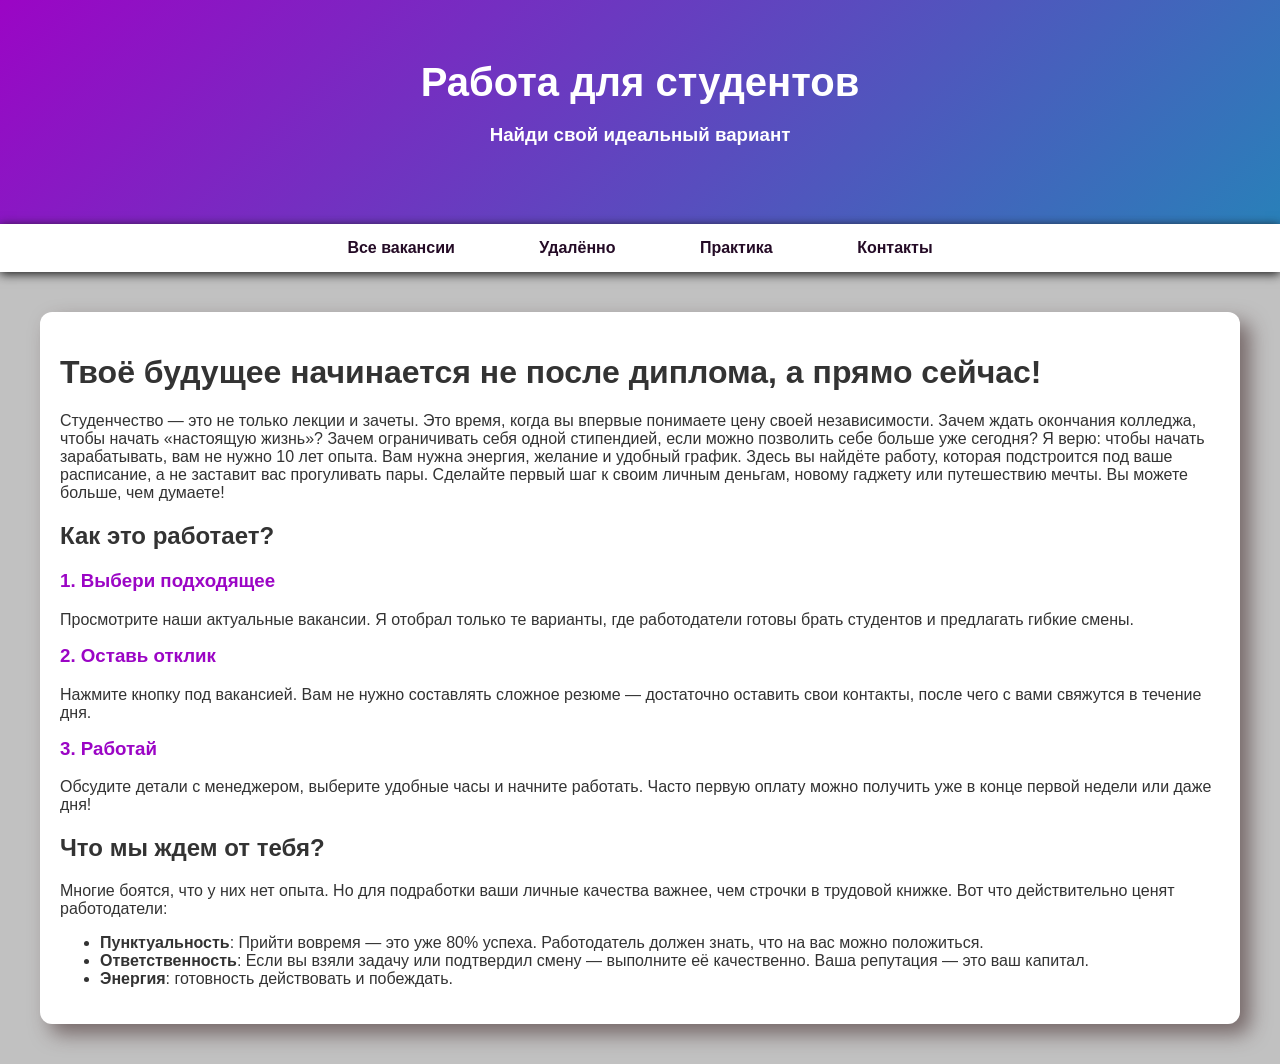
<file: index.html>
<!DOCTYPE html>
<html lang="ru">
<head>
    <meta charset="UTF-8">
    <meta name="viewport" content="width=device-width, initial-scale=1.0">
    <title>Подработка для студентов/Главная</title>
    <style>
        /* Общие стили */
:root {
    --primary-color: #9b05c5; /* Основной фиолеовый */
    --secondary-color: #67189c; /* Фиолетовый для кнопки зп*/
    --dark-bg: #240b26;
    --light-bg: #c1c1c1;
    --text-color: #333;
}
body {
    font-family: 'Segoe UI', Arial, sans-serif;
    margin: 0;
    padding: 0;
    background-color: var(--light-bg);
    color: var(--text-color);
}

/* Шапка */
header {
    background: linear-gradient(135deg, var(--primary-color), #2980b9);
    color: white;
    padding: 60px 20px;
    text-align: center;
}

header h1 {
    margin: 0;
    font-size: 2.5rem;
}

header p {
    font-size: 1.2rem;
    opacity: 0.9;
}
/* Навигация по сайту */

nav {
    background:repeating-linear-gradient(to right top,rgb(255, 255, 255),rgb(255, 255, 255));
    padding: 15px;
    text-align: center;
    position: sticky;
    top: 1;
    box-shadow: 0 2px 10px rgb(22, 22, 22);
    z-index: 1000;
}

nav a {
    text-decoration: none;
    color: var(--dark-bg);
    margin: 0 40px;
    font-weight: bold;
    transition: 0.3s;
}

nav a:hover {
    color: var(--primary-color);
}

    /* Сетка с карточками */
    .container {
        max-width: 1200px;
        margin: 40px auto;
        padding: 0 20px;
    }
    
    .jobs-grid {
        display: grid;
        grid-template-columns: repeat(auto-fit, minmax(300px, 1fr));
        gap: 25px;
    }
    
    /* Стиль карточки подработки */
    .job-card {
        background: white;
        border-radius: 12px;
        overflow: hidden;
        box-shadow: 10px 10px 20px rgba(63, 39, 39, 0.582);
        transition: transform 0.1s ease;
        display: flex;
        flex-direction: column;
    }
    
    .job-card:hover {
        transform: translateY(-10px);
        box-shadow: 0 8px 25px rgba(20, 13, 13, 0.1);
    }
    
    .job-info {
        padding: 20px;
        flex-grow: 1;
    }
    
    .job-info h3 {
        margin-top: 0;
        color: var(--primary-color);
    }
    

.details {
    font-size: 0.95rem;
    color: #080108;
    margin-bottom: 30px;
}

.btn:hover {
    background: var(--dark-bg);
}

/* Футер */
footer {
    background: var(--dark-bg);
    color: rgb(253, 253, 253);
    text-align: center;
    padding: 15px;
    margin-top: 50px;
}



/* Для мобильных устройств */
@media (max-width: 600px) {
    header h1 { font-size: 1.8rem; }
    .container { margin: 20px auto; }
}


    </style>
</head>
<body>
<header>
    <h1>Работа для студентов</h1>
    <h3>Найди свой идеальный вариант</h3>
</header>

 <nav>
    <a href="all.html">Все вакансии</a>
    <a href="remote.html">Удалённо</a>
    <a href="practice.html">Практика</a>
    <a href="contacts.html">Контакты</a> 
</nav>
  
  <div class="container">
  <div class="jobs-grid">
 
    <div class="job-card">
    <div class="job-info">
    <h1>Твоё будущее начинается не после диплома, а прямо сейчас!</h1>
    <p class="lead">Студенчество — это не только лекции и зачеты. Это время, когда вы впервые понимаете цену своей независимости.
         Зачем ждать окончания колледжа, чтобы начать «настоящую жизнь»? Зачем ограничивать себя одной стипендией, если можно позволить себе больше уже сегодня?
         Я верю: чтобы начать зарабатывать, вам не нужно 10 лет опыта. Вам нужна энергия, желание и удобный график. Здесь вы найдёте работу, которая подстроится под ваше расписание, а не заставит вас прогуливать пары. Сделайте первый шаг к своим личным деньгам, новому гаджету или путешествию мечты. Вы можете больше, чем думаете!</p>


    <h2>Как это работает?</h2>
    <h3>1. Выбери подходящее</h3>
        <p>Просмотрите наши актуальные вакансии. Я отобрал только те варианты, где работодатели готовы брать студентов и предлагать гибкие смены.</p>
    <h3>2. Оставь отклик</h3>
        <p>Нажмите кнопку под вакансией. Вам не нужно составлять сложное резюме — достаточно оставить свои контакты, после чего с вами свяжутся в течение дня.</p>
    <h3>3. Работай</h3>
        <p>Обсудите детали с менеджером, выберите удобные часы и начните работать. Часто первую оплату можно получить уже в конце первой недели или даже дня!</p>
    <h2>Что мы ждем от тебя?</h2>
        <p>Многие боятся, что у них нет опыта. Но для подработки ваши личные качества важнее, чем строчки в трудовой книжке. Вот что действительно ценят работодатели:</p>
    <ul>
        <li><strong>Пунктуальность</strong>: Прийти вовремя — это уже 80% успеха. Работодатель должен знать, что на вас можно положиться.</li>
        <li><strong>Ответственность</strong>: Если вы взяли задачу или подтвердил смену — выполните её качественно. Ваша репутация — это ваш капитал.</li>
        <li><strong>Энергия</strong>: готовность действовать и побеждать.</li>
    </ul>

 <!-- <script src="static/script.js">ᓚᘏᗢ</script> -->
</body>
</html>
</file>
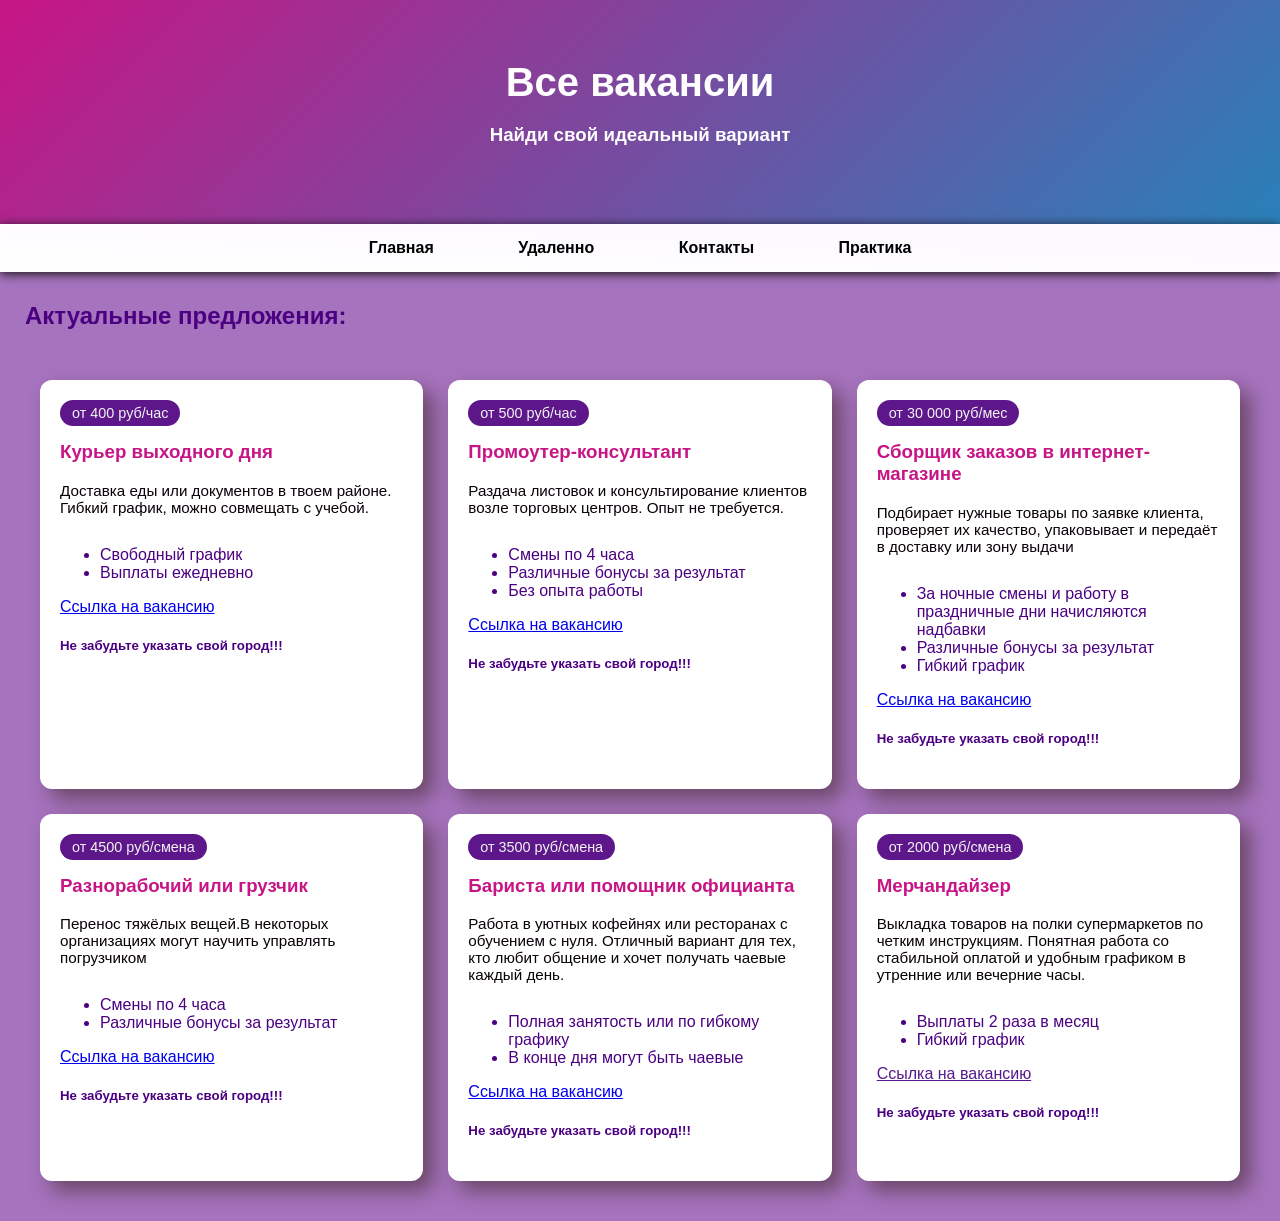
<file: all.html>
<!DOCTYPE html>
<html lang="ru">
<head>
    <meta charset="UTF-8">
    <meta name="viewport" content="width=device-width, initial-scale=1.0">
    <title>Подработка для студентов</title>
    <style>
    /* Общие стили */
    :root {
        --primary-color: #C71585; /* Основной фиолеовый */
        --secondary-color: #5d178b; /* Фиолетовый для кнопки зп*/
        --dark-bg: #000000;
        --light-bg: #a673be;
        --text-color: #4B0082;
    }
    body {
        font-family: 'Segoe UI', Arial, sans-serif;
        margin: 0;
        padding: 0;
        background-color: var(--light-bg);
        color: var(--text-color);
    }
    
    /* Шапка */
    header {
        background: linear-gradient(135deg, var(--primary-color), #2980b9);
        color: rgb(254, 254, 254);
        padding: 60px 20px;
        text-align: center;
    }
    
    header h1 {
        margin: 0;
        font-size: 2.5rem;
    }
    
    header p {
        font-size: 1.2rem;
        opacity: 0.9;
    }
     h2 {
        margin: 20px;
        padding: 10px 5px;
    }
    /* Навигация по сайту */
    
    nav {
        background:repeating-linear-gradient(to right top,rgb(255, 255, 255),rgb(252, 248, 255));
        padding: 15px;
        text-align: center;
        position: sticky;
        top: 1;
        box-shadow: 0 2px 10px rgb(21, 17, 21);
        z-index: 1000;
    }
    
    nav a {
        text-decoration: none;
        color: var(--dark-bg);
        margin: 0 40px;
        font-weight: bold;
        transition: 0.3s;
    }
    
    nav a:hover {
        color: var(--primary-color);
    }
    
    /* Сетка с карточками */
    .container {
        max-width: 1200px;
        margin: 40px auto;
        padding: 0 20px;
    }
    
    .jobs-grid {
        display: grid;
        grid-template-columns: repeat(auto-fit, minmax(300px, 1fr));
        gap: 25px;
    }
    
    /* Стиль карточки подработки */
    .job-card {
        background: white;
        border-radius: 12px;
        overflow: hidden;
        box-shadow: 10px 10px 20px rgba(63, 39, 39, 0.582);
        transition: transform 0.1s ease;
        display: flex;
        flex-direction: column;
    }
    
    .job-card:hover {
        transform: translateY(-10px);
        box-shadow: 0 8px 25px rgba(20, 13, 13, 0.1);
    }
    
    .job-info {
        padding: 20px;
        flex-grow: 1;
    }
    
    .job-info h3 {
        margin-top: 0;
        color: var(--primary-color);
    }
    
    .price {
        display: inline-block;
        background: var(--secondary-color);
        color: rgb(243, 243, 243);
        padding: 5px 12px;
        border-radius: 30px;
        font-size: 0.9rem;
        margin-bottom: 15px;
    }
    
    .details {
        font-size: 0.95rem;
        color: #080108;
        margin-bottom: 30px;
    }
    
    .btn:hover {
        background: var(--dark-bg);
    }
    
    /* Футер */
    footer {
        background: var(--dark-bg);
        color: rgb(253, 253, 253);
        text-align: center;
        padding: 15px;
        margin-top: 50px;
    }
    
    /* Для мобильных устройств */
    @media (max-width: 600px) {
        header h1 { font-size: 1.8rem; }
        .container { margin: 20px auto; }
    }
        </style>
</head>
<body>

    <header>
        <h1>Все вакансии</h1>
        <h3>Найди свой идеальный вариант</h3>
    </header>

    <nav>
        <a href="index.html">Главная</a>
        <a href="remote.html">Удаленно</a>
        <a href="contacts.html">Контакты</a>
        <a href="practice.html">Практика</a>
    </nav>


        <h2>Актуальные предложения:</h2>
        <div class="container">    
        <div class="jobs-grid">
        
            
            <!-- КАРТОЧКА1 -->
            <div class="job-card">
                <div class="job-info">
                    <span class="price">от 400 руб/час</span>
                    <h3>Курьер выходного дня</h3>
                    <p class="details">Доставка еды или документов в твоем районе. Гибкий график, можно совмещать с учебой.</p>
                    <ul>
                        <li>Свободный график</li>
                        <li>Выплаты ежедневно</li>
                    </ul>
                    <a href="https://gog.su/lDgZ">Ссылка на вакансию</a>
                        <h5>Не забудьте указать свой город!!!</h5>
                </div>
            </div>

           <!-- КАРТОЧКА2 -->
           <div class="job-card">
                 <div class="job-info">
                    <span class="price">от 500 руб/час</span>
                    <h3>Промоутер-консультант</h3>
                    <p class="details">Раздача листовок и консультирование клиентов возле торговых центров. Опыт не требуется.</p>
                    <ul class="features">
                            <li>Смены по 4 часа</li>
                            <li>Различные бонусы за результат</li>
                            <li>Без опыта работы</li>
                    </ul>
                    <a href="https://gog.su/DMQa">Ссылка на вакансию</a>
                    <h5>Не забудьте указать свой город!!!</h5>
                </div>
            </div>

            <!-- КАРТОЧКА3 -->
            <div class="job-card">
                <div class="job-info">
                   <span class="price">от 30 000 руб/мес</span>
                   <h3>Сборщик заказов в интернет-магазине</h3>
                   <p class="details">Подбирает нужные товары по заявке клиента, проверяет их качество, упаковывает и передаёт в доставку или зону выдачи</p>
                   <ul class="features">
                           <li>За ночные смены и работу в праздничные дни начисляются надбавки</li>
                           <li>Различные бонусы за результат</li>
                           <li>Гибкий график</li>
                   </ul>
                   <a href="https://gog.su/eRBT">Ссылка на вакансию</a>
                   <h5>Не забудьте указать свой город!!!</h5>
               </div>
           </div>

            <!-- КАРТОЧКА4 -->
            <div class="job-card">
            <div class="job-info">
               <span class="price">от 4500 руб/смена</span>
               <h3>Разнорабочий или грузчик</h3>
               <p class="details">Перенос тяжёлых вещей.В некоторых организациях могут научить управлять погрузчиком</p>
               <ul class="features">
                       <li>Смены по 4 часа</li>
                       <li>Различные бонусы за результат</li>
               </ul>
               <a href="https://gog.su/0WP4">Ссылка на вакансию</a>
               <h5>Не забудьте указать свой город!!!</h5>
           </div>
       </div>

            <!-- КАРТОЧКА5 -->
            <div class="job-card">
            <div class="job-info">
               <span class="price">от 3500 руб/смена</span>
               <h3>Бариста или помощник официанта</h3>
               <p class="details">Работа в уютных кофейнях или ресторанах с обучением с нуля. Отличный вариант для тех, кто любит общение и хочет получать чаевые каждый день.</p>
               <ul class="features">
                       <li>Полная занятость или по гибкому графику</li>
                       <li>В конце дня могут быть чаевые</li>
               </ul>
               <a href="https://gog.su/sLuu">Ссылка на вакансию</a>
               <h5>Не забудьте указать свой город!!!</h5>
           </div>
       </div>

            <!-- КАРТОЧКА5 -->
            <div class="job-card">
            <div class="job-info">
               <span class="price">от 2000 руб/смена</span>
               <h3>Мерчандайзер</h3>
               <p class="details">Выкладка товаров на полки супермаркетов по четким инструкциям. Понятная работа со стабильной оплатой и удобным графиком в утренние или вечерние часы.</p>
               <ul class="features">
                       <li>Выплаты 2 раза в месяц</li>
                       <li>Гибкий график</li>
               </ul>
               <a href="">Ссылка на вакансию</a>
               <h5>Не забудьте указать свой город!!!</h5>
           </div>
       </div>

</body>
</html>
</file>
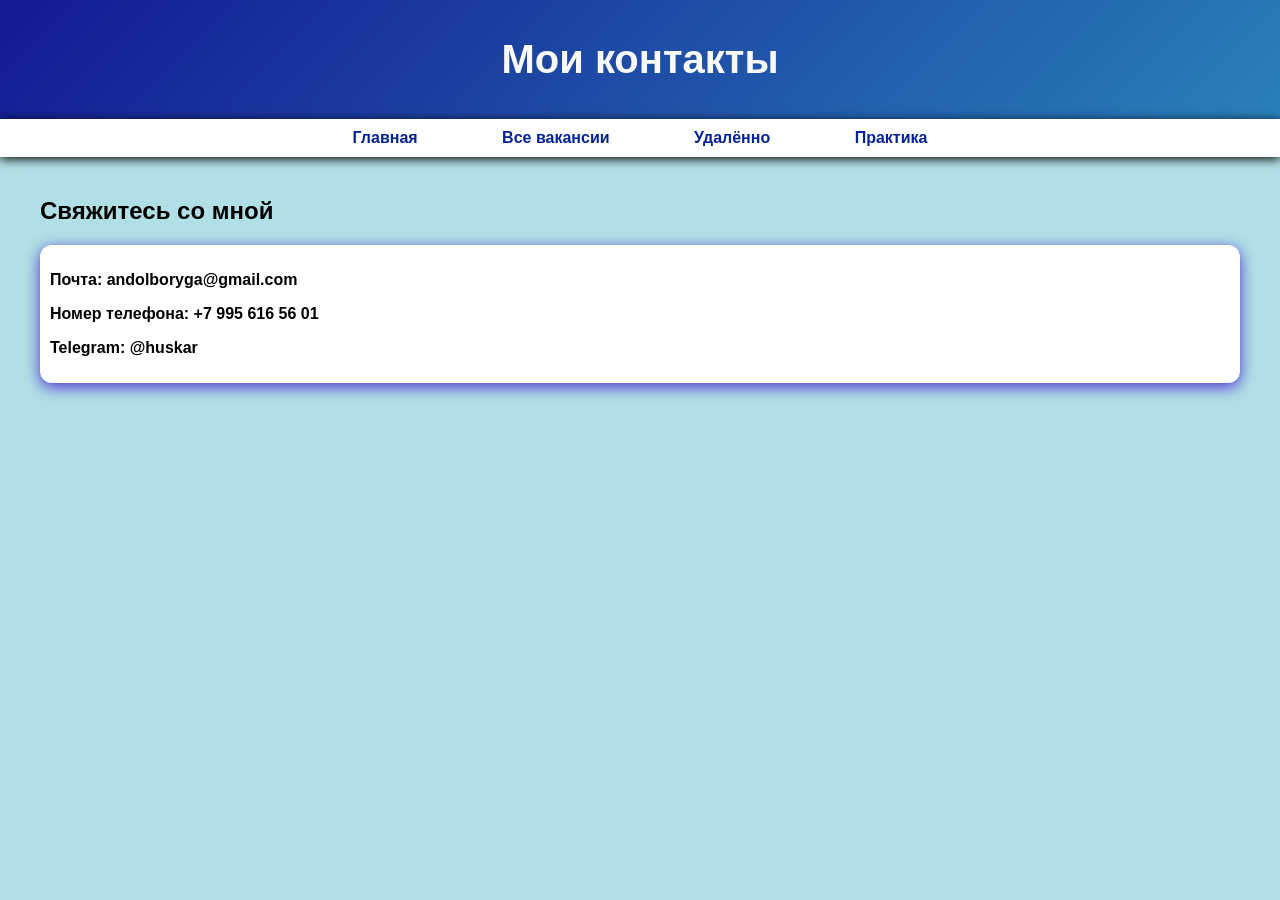
<file: contacts.html>
<!DOCTYPE html>
<html lang="ru">
  <head>
    <meta charset="UTF-8">
    <title>Контакты</title> 
    <style>
    header {
        background: linear-gradient(135deg, var(--secondary-color),#2980b9);
        color: rgb(249, 249, 249);
        padding: 10px 20px;
        text-align: center;
    }

    header h1 {
        margin: 0.1;
        font-size: 2.5rem;
    }

    header p {
    font-size: 1.2rem;
    opacity: 0.9;
    }

        /* Общие стили */
        :root {
            --primary-color: #ffffff; /* Основной фиолеовый */
            --secondary-color: #131893; /* Фиолетовый для кнопки зп*/
            --dark-bg: #042394;
            --light-bg: #B0E0E6;
            --text-color: #000000;
        }
        body {
            font-family: 'Segoe UI', Arial, sans-serif;
            margin: 0;
            padding: 0;
            background-color: var(--light-bg);
            color: var(--text-color);
        }
        
    /* Навигация по сайту */  
    nav {
        background: linear-gradient(135deg, var(--primary-color), #ffffff);
            padding: 10px;
            
            text-align: center;
            position: sticky;
            top: 1;
            box-shadow: 0 2px 10px rgba(0, 0, 0, 0.989);
            z-index: 1000;
        }

        nav a {
            text-decoration: none;
            color: var(--dark-bg);
            margin: 0 40px;
            font-weight: bold;
            transition: 0.3s;
        }

        nav a:hover {
            color: var(--primary-color);
        }

        /* Сетка с карточками */
        .container {
            max-width: 1200px;
            margin: 40px auto;
            padding: 0 40px;
        }

        .jobs-grid {
        display: grid;
        grid-template-columns: repeat(auto-fit, minmax(300px, 1fr));
        gap: 100px;
    }
    
        /* Стиль карточки подработки */
        .job-card {
            background: rgb(255, 255, 255);
            border-radius: 12px;
            overflow: hidden;
            box-shadow: 0 4px 15px rgb(77, 48, 206);
            transition: transform 0.1s ease;
            display: flex;
            flex-direction: column;
        }

        .job-card:hover {
            transform: translateY(-10px);
            box-shadow: 0 8px 25px rgba(20, 13, 13, 0.1);
        }
    
        .job-info {
            padding: 10px;
            flex-grow: 1;
        }

        .job-info h3 {
            margin-top: 0;
            color: var(--primary-color);
        }
    
        .btn:hover {
            background: var(--dark-bg);
        }

        /* Футер */
        footer {
            background: var(--dark-bg);
            color: rgb(255, 253, 253);
            text-align: center;
            padding: 10px;
            margin-top: 50px;
        }

        /* Для мобильных устройств */
        @media (max-width: 600px) {
            header h1 { font-size: 1.8rem; }
            .container { margin: 20px auto; }
        }
    </style>
  </head>
    <body>
 
        <header>
            <h1>Мои контакты</h1>
        </header>
        
        <nav class="navigation">
        <a href="index.html">Главная</a>
         <a href="all.html">Все вакансии</a>
         <a href="remote.html">Удалённо</a>
         <a href="practice.html">Практика</a>
        </nav>
        <div class="container">
            <h2>Свяжитесь со мной</h2>

            <div class="jobs-grid">

            
            <div class="job-card">
            <div class="job-info">
             <p><strong>Почта: andolboryga@gmail.com</strong></p>
             <p><strong>Номер телефона: +7 995 616 56 01</strong></p>
             <p><strong>Telegram: @huskar</strong></p>
            </div>
        </div>
       
    </body>
</html>
</file>
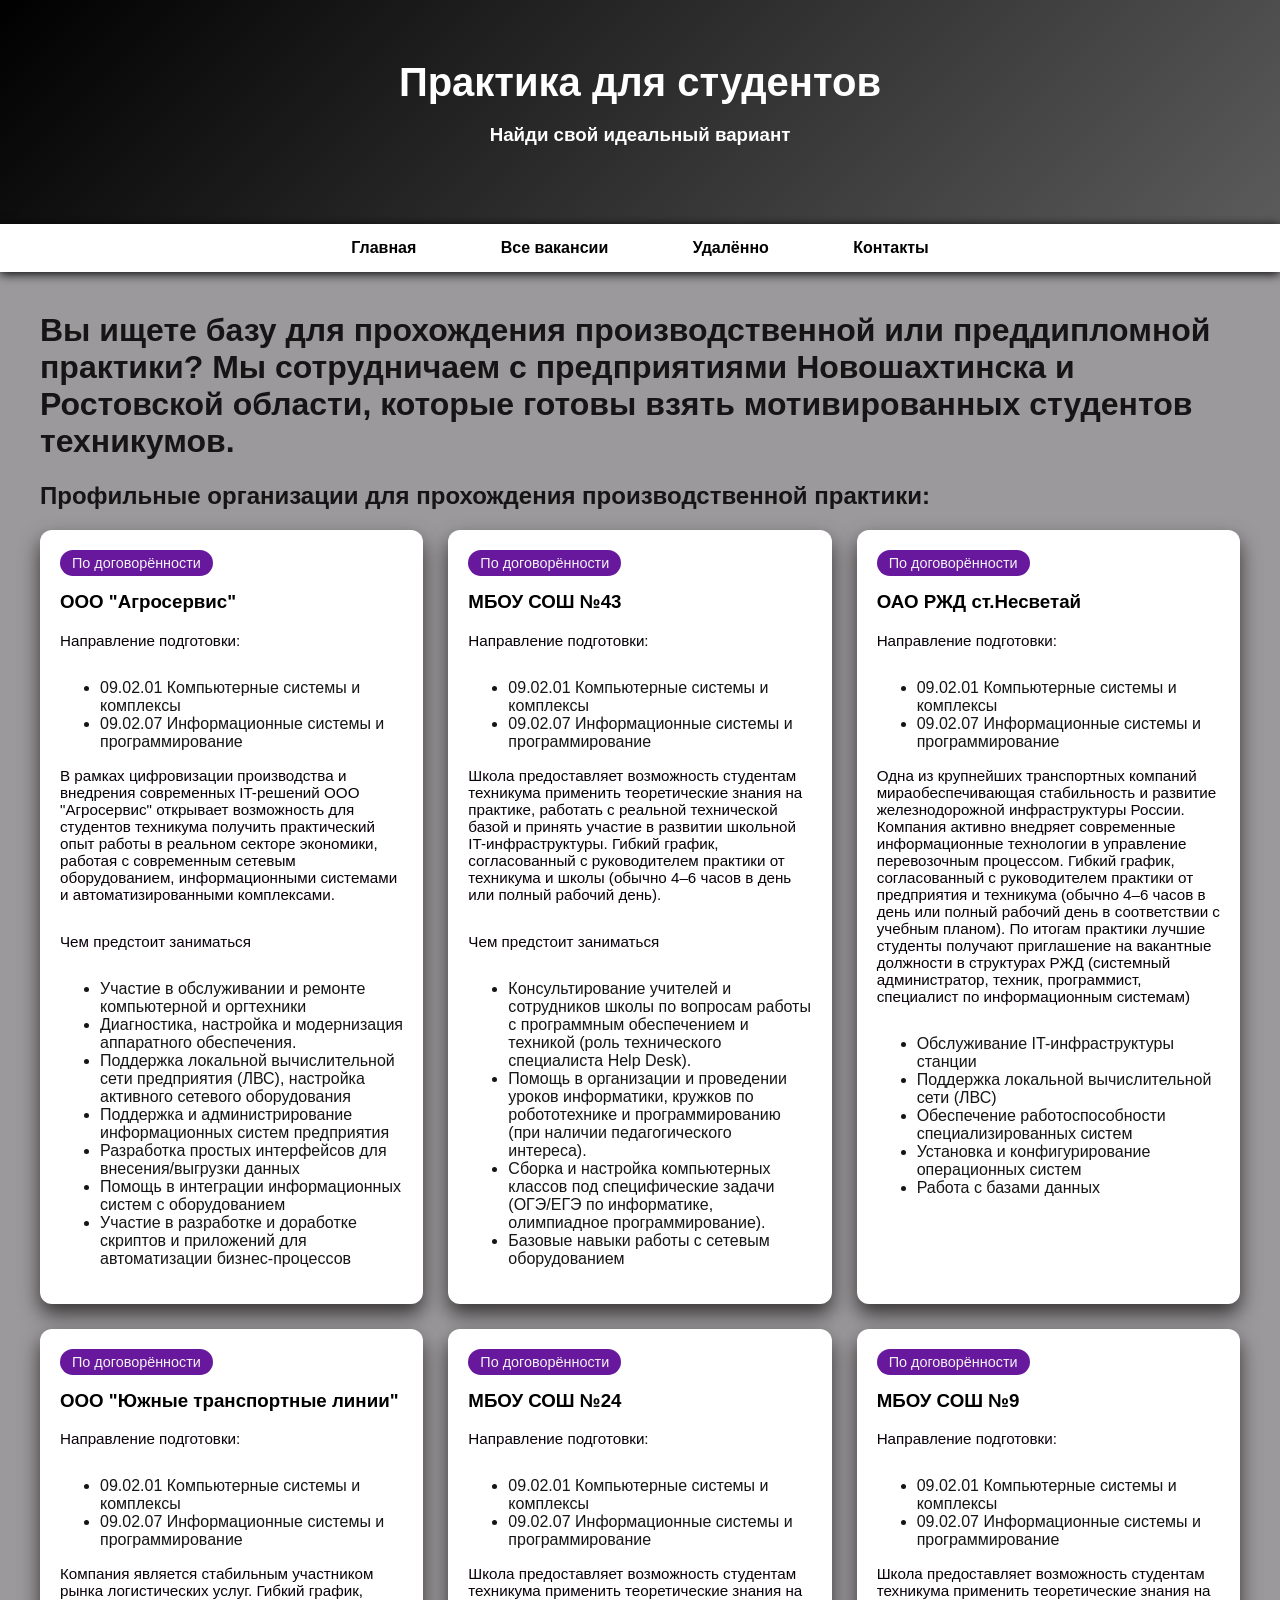
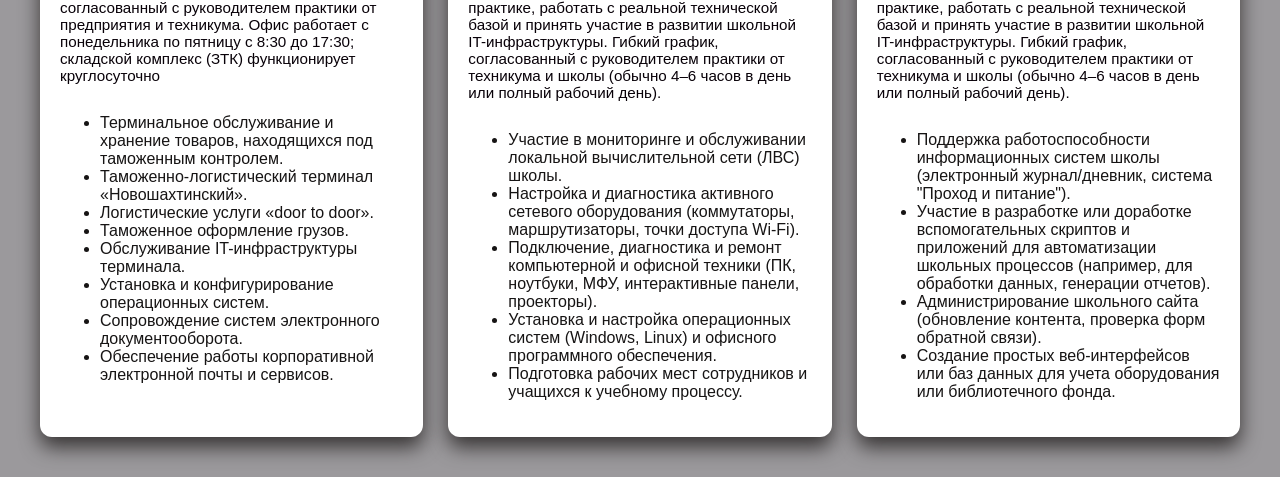
<file: practice.html>
<!DOCTYPE html>
<html lang="ru">
<head>
    <meta charset="UTF-8">
    <meta name="viewport" content="width=device-width, initial-scale=1.0">
    <title>Практика</title>
    <style>
        /* Общие стили */
:root {
    --primary-color: #000000; /* Основной фиолеовый */
    --secondary-color: #67189c; /* Фиолетовый для кнопки зп*/
    --dark-bg: #000000;
    --light-bg: #9b999c;
    --text-color: #161414;
}
body {
    font-family: 'Segoe UI', Arial, sans-serif;
    margin: 0;
    padding: 0;
    background-color: var(--light-bg);
    color: var(--text-color);
}

/* Шапка */
header {
    background: linear-gradient(135deg, var(--primary-color), #5b5b5b);
    color: white;
    padding: 60px 20px;
    text-align: center;
}

header h1 {
    margin: 0;
    font-size: 2.5rem;
}

header p {
    font-size: 1.2rem;
    opacity: 0.9;
}
/* Навигация по сайту */

nav {
    background:repeating-linear-gradient(to right top,rgb(255, 255, 255),rgb(255, 255, 255));
    padding: 15px;
    text-align: center;
    position: sticky;
    top: 1;
    box-shadow: 0 2px 10px rgba(0, 0, 0, 0.989);
    z-index: 1000;
}

nav a {
    text-decoration: none;
    color: var(--dark-bg);
    margin: 0 40px;
    font-weight: bold;
    transition: 0.3s;
}

nav a:hover {
    color: var(--primary-color);
}

/* Сетка с карточками */
.container {
    max-width: 1200px;
    margin: 40px auto;
    padding: 0 20px;
    size: center;
}

.jobs-grid {
    display: grid;
    grid-template-columns: repeat(auto-fit, minmax(300px, 1fr));
    gap: 25px;
}

/* Стиль карточки подработки */
.job-card {
    background: white;
    border-radius: 12px;
    overflow: hidden;
    box-shadow: 0 10px 20px rgb(55, 52, 52);
    transition: transform 0.1s ease;
    display: flex;
    flex-direction: column;
}

.job-card:hover {
    transform: translateY(-10px);
    box-shadow: 0 8px 25px rgba(20, 13, 13, 0.1);
}

.job-info {
    padding: 20px;
    flex-grow: 1;
}

.job-info h3 {
    margin-top: 0;
    color: var(--primary-color);
}

.price {
    display: inline-block;
    background: var(--secondary-color);
    color: rgb(243, 243, 243);
    padding: 5px 12px;
    border-radius: 30px;
    font-size: 0.9rem;
    margin-bottom: 15px;
}

.details {
    font-size: 0.95rem;
    color: #080108;
    margin-bottom: 30px;
}

.btn:hover {
    background: var(--dark-bg);
}

/* Футер */
footer {
    background: var(--dark-bg);
    color: rgb(253, 253, 253);
    text-align: center;
    padding: 15px;
    margin-top: 50px;
}

/* Для мобильных устройств */
@media (max-width: 600px) {
    header h1 { font-size: 1.8rem; }
    .container { margin: 20px auto; }
}
    </style>
</head>
<body>
<header>
  <h1>Практика для студентов </h1>
  <h3>Найди свой идеальный вариант</h3>
</header>
   <nav>
    <a href="index.html">Главная</a>
    <a href="all.html">Все вакансии</a>
    <a href="remote.html">Удалённо</a>
    <a href="contacts.html">Контакты</a>
   </nav>

    <div class="container">
        <h1>Вы ищете базу для прохождения производственной или преддипломной практики? Мы сотрудничаем с предприятиями Новошахтинска и Ростовской области, которые готовы взять мотивированных студентов техникумов.</h1>
        <h2>Профильные организации для прохождения производственной практики:</h2>   
    <div class="jobs-grid">

        <div class="job-card">
            <div class="job-info">
                <span class="price">По договорённости</span>
                 <h3>ООО "Агросервис"</h3>
                  <p class="details">Направление подготовки:</p>
                <ul class="features">
                  <li>09.02.01 Компьютерные системы и комплексы</li>
                  <li>09.02.07 Информационные системы и программирование</li>
                </ul>
                <p class="details">В рамках цифровизации производства и внедрения современных IT-решений ООО "Агросервис" открывает возможность для студентов техникума получить практический опыт работы в реальном секторе экономики, работая с современным сетевым оборудованием, информационными системами и автоматизированными комплексами.</p>
                <p class="details">Чем предстоит заниматься</p>
                <ul>
                    <li>Участие в обслуживании и ремонте компьютерной и оргтехники</li>
                    <li>Диагностика, настройка и модернизация аппаратного обеспечения.</li>
                    <li>Поддержка локальной вычислительной сети предприятия (ЛВС), настройка активного сетевого оборудования</li>
                    <li>Поддержка и администрирование информационных систем предприятия</li>
                    <li>Разработка простых интерфейсов для внесения/выгрузки данных</li>
                    <li>Помощь в интеграции информационных систем с оборудованием</li>
                    <li>Участие в разработке и доработке скриптов и приложений для автоматизации бизнес-процессов</li>
                </ul>
            </div>
        </div>

        <div class="job-card">
            <div class="job-info">
                <span class="price">По договорённости</span>
                 <h3>МБОУ СОШ №43</h3>
                  <p class="details">Направление подготовки:</p>
                <ul class="features">
                  <li>09.02.01 Компьютерные системы и комплексы</li>
                  <li>09.02.07 Информационные системы и программирование</li>
                </ul>
                  <p class="details">Школа предоставляет возможность студентам техникума применить теоретические знания на практике, работать с реальной технической базой и принять участие в развитии школьной IT-инфраструктуры.
                  Гибкий график, согласованный с руководителем практики от техникума и школы (обычно 4–6 часов в день или полный рабочий день).  
                  </p>
                  <p class="details">Чем предстоит заниматься</p>
                <ul class="features">
                 <li>Консультирование учителей и сотрудников школы по вопросам работы с программным обеспечением и техникой (роль технического специалиста Help Desk).</li>
                 <li>Помощь в организации и проведении уроков информатики, кружков по робототехнике и программированию (при наличии педагогического интереса).</li>
                 <li>Сборка и настройка компьютерных классов под специфические задачи (ОГЭ/ЕГЭ по информатике, олимпиадное программирование).</li>
                 <li>Базовые навыки работы с сетевым оборудованием</li>
                </ul>
            </div>
        </div>

        <div class="job-card">
            <div class="job-info">
                <span class="price">По договорённости</span>
                 <h3>ОАО РЖД ст.Несветай </h3>
                  <p class="details">Направление подготовки:</p>
                <ul class="features">
                  <li>09.02.01 Компьютерные системы и комплексы</li>
                  <li>09.02.07 Информационные системы и программирование</li>
                </ul>
                  <p class="details">Одна из крупнейших транспортных компаний мираобеспечивающая стабильность и развитие железнодорожной инфраструктуры России. Компания активно внедряет современные информационные технологии в управление перевозочным процессом. Гибкий график, согласованный с руководителем практики от предприятия и техникума (обычно 4–6 часов в день или полный рабочий день в соответствии с учебным планом). По итогам практики лучшие студенты получают приглашение на вакантные должности в структурах РЖД (системный администратор, техник, программист, специалист по информационным системам)</p>
                <ul class="features">
                  <li>Обслуживание IT-инфраструктуры станции</li>
                  <li>Поддержка локальной вычислительной сети (ЛВС)</li>
                  <li>Обеспечение работоспособности специализированных систем</li>
                  <li>Установка и конфигурирование операционных систем</li>
                  <li>Работа с базами данных</li>
                </ul>
            </div>
        </div>

        <div class="job-card">
            <div class="job-info">
                <span class="price">По договорённости</span>
                 <h3>ООО "Южные транспортные линии"</h3>
                  <p class="details">Направление подготовки:</p>
                <ul class="features">
                  <li>09.02.01 Компьютерные системы и комплексы</li>
                  <li>09.02.07 Информационные системы и программирование</li>
                </ul>
                  <p class="details">Компания является стабильным участником рынка логистических услуг. Гибкий график, согласованный с руководителем практики от предприятия и техникума. Офис работает с понедельника по пятницу с 8:30 до 17:30; складской комплекс (ЗТК) функционирует круглосуточно </p>
                <ul class="features">
                  <li>Терминальное обслуживание и хранение товаров, находящихся под таможенным контролем.</li>
                  <li>Таможенно-логистический терминал «Новошахтинский».</li>
                  <li>Логистические услуги «door to door».</li>
                  <li>Таможенное оформление грузов.</li>
                  <li>Обслуживание IT-инфраструктуры терминала.</li>
                  <li>Установка и конфигурирование операционных систем.</li>
                  <li>Сопровождение систем электронного документооборота.</li>
                  <li>Обеспечение работы корпоративной электронной почты и сервисов.</li>
                </ul>
            </div>
        </div>

    <div class="job-card">
        <div class="job-info">
            <span class="price">По договорённости</span>
                <h3>МБОУ СОШ №24</h3>
                 <p class="details">Направление подготовки:</p>
                <ul class="features">
                  <li>09.02.01 Компьютерные системы и комплексы</li>
                  <li>09.02.07 Информационные системы и программирование</li>
                </ul>
                 <p class="details">Школа предоставляет возможность студентам техникума применить теоретические знания на практике, работать с реальной технической базой и принять участие в развитии школьной IT-инфраструктуры.
                    Гибкий график, согласованный с руководителем практики от техникума и школы (обычно 4–6 часов в день или полный рабочий день).
                 </p>
                <ul class="features">
                  <li>Участие в мониторинге и обслуживании локальной вычислительной сети (ЛВС) школы.</li>
                  <li>Настройка и диагностика активного сетевого оборудования (коммутаторы, маршрутизаторы, точки доступа Wi-Fi).</li>
                  <li>Подключение, диагностика и ремонт компьютерной и офисной техники (ПК, ноутбуки, МФУ, интерактивные панели, проекторы).</li>
                  <li>Установка и настройка операционных систем (Windows, Linux) и офисного программного обеспечения.</li>
                  <li>Подготовка рабочих мест сотрудников и учащихся к учебному процессу.</li>
                </ul>
        </div>
    </div>

    <div class="job-card">
        <div class="job-info">
            <span class="price">По договорённости</span>
                <h3>МБОУ СОШ №9</h3>
                 <p class="details">Направление подготовки:</p>
                <ul class="features">
                  <li>09.02.01 Компьютерные системы и комплексы</li>
                  <li>09.02.07 Информационные системы и программирование</li>
                </ul>
                 <p class="details">Школа предоставляет возможность студентам техникума применить теоретические знания на практике, работать с реальной технической базой и принять участие в развитии школьной IT-инфраструктуры.
                   Гибкий график, согласованный с руководителем практики от техникума и школы (обычно 4–6 часов в день или полный рабочий день).
                 </p>
                <ul class="features">
                  <li>Поддержка работоспособности информационных систем школы (электронный журнал/дневник, система "Проход и питание").</li>
                  <li>Участие в разработке или доработке вспомогательных скриптов и приложений для автоматизации школьных процессов (например, для обработки данных, генерации отчетов).</li>
                  <li>Администрирование школьного сайта (обновление контента, проверка форм обратной связи).</li>
                  <li>Создание простых веб-интерфейсов или баз данных для учета оборудования или библиотечного фонда.</li>
                </ul>
        </div>
    </div>
       
</body>
</file>
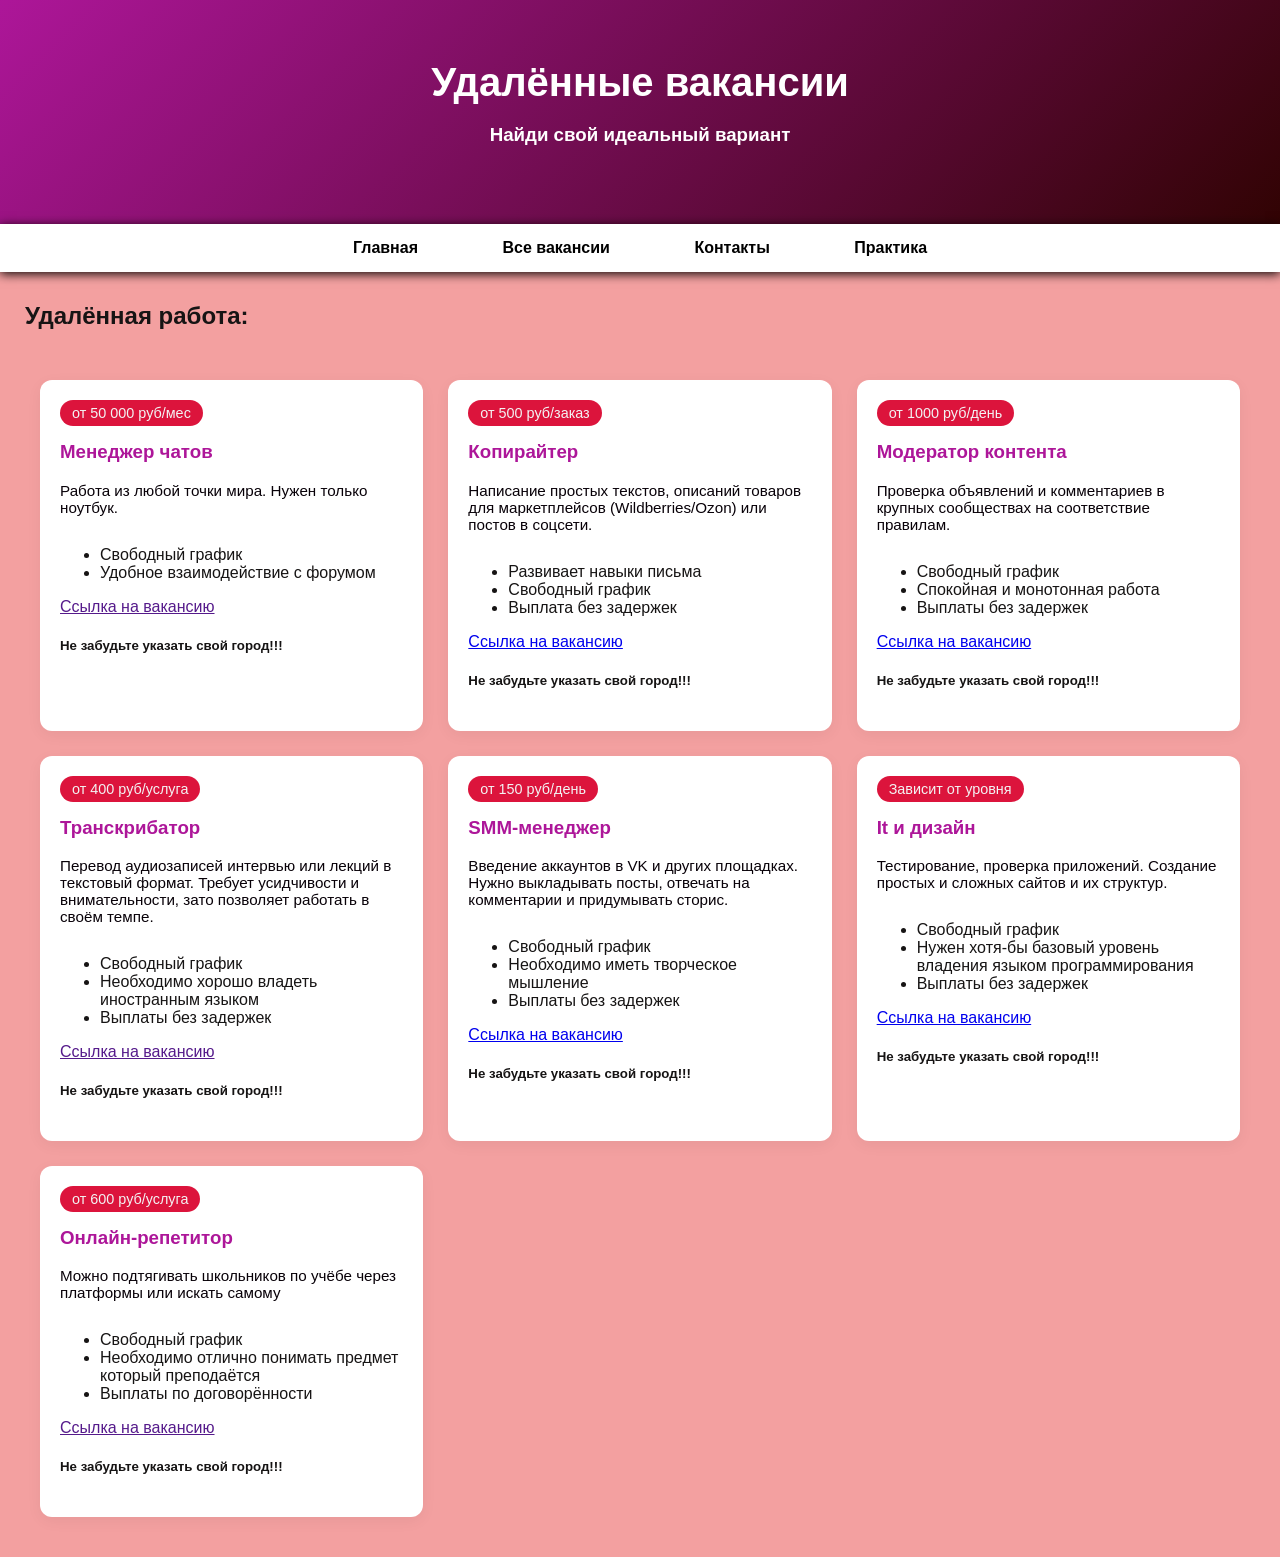
<file: remote.html>
<!DOCTYPE html>
<html lang="ru">
<head>
    <meta charset="UTF-8">
    <title>Удалённая работа</title>
    <style>
        /* Общие стили */
:root {
    --primary-color: #ad1699; /* Основной фиолеовый */
    --secondary-color: #DC143C; /* Фиолетовый для кнопки зп*/
    --dark-bg: #000000;
    --light-bg: #f08080be;
    --text-color: #161414;
}
body {
    font-family: 'Segoe UI', Arial, sans-serif;
    margin: 0;
    padding: 0;
    background-color: var(--light-bg);
    color: var(--text-color);
}

/* Шапка */
header {
    background: linear-gradient(135deg, var(--primary-color), #310303);
    color: rgb(255, 255, 255);
    padding: 60px 20px;
    text-align: center;
}

header h1 {
    margin: 0;
    font-size: 2.5rem;
}

header p {
    font-size: 1.2rem;
    opacity: 0.9;
}

h2 {
    margin: 20px;
    padding: 10px 5px;
    }
/* Навигация по сайту */

nav {
    background:repeating-linear-gradient(to right top,rgb(255, 255, 255),rgb(255, 255, 255));
    padding: 15px;
    text-align: center;
    position: sticky;
    top: 1;
    box-shadow: 0 2px 10px rgb(10, 3, 3);
    z-index: 1000;
}

nav a {
    text-decoration: none;
    color: var(--dark-bg);
    margin: 0 40px;
    font-weight: bold;
    transition: 0.3s;
}

nav a:hover {
    color: var(--primary-color);
}

/* Сетка с карточками */
.container {
    max-width: 1200px;
    margin: 40px auto;
    padding: 0 20px;
}

.jobs-grid {
    display: grid;
    grid-template-columns: repeat(auto-fit, minmax(300px, 1fr));
    gap: 25px;
}

/* Стиль карточки подработки */
.job-card {
    background: white;
    border-radius: 12px;
    overflow: hidden;
    box-shadow: 0 4px 15px rgba(0,0,0,0.05);
    transition: transform 0.1s ease;
    display: flex;
    flex-direction: column;
}

.job-card:hover {
    transform: translateY(-10px);
    box-shadow: 0 8px 25px rgb(218, 5, 5);
}

.job-info {
    padding: 20px;
    flex-grow: 1;
}

.job-info h3 {
    margin-top: 0;
    color: var(--primary-color);
}

.price {
    display: inline-block;
    background: var(--secondary-color);
    color: rgb(243, 243, 243);
    padding: 5px 12px;
    border-radius: 15px;
    font-size: 0.9rem;
    margin-bottom: 15px;
}

.details {
    font-size: 0.95rem;
    color: #080108;
    margin-bottom: 30px;
}

.btn:hover {
    background: var(--dark-bg);
}

/* Футер */
footer {
    background: var(--dark-bg);
    color: rgb(253, 253, 253);
    text-align: center;
    padding: 15px;
    margin-top: 50px;
}

/* Для мобильных устройств */
@media (max-width: 600px) {
    header h1 { font-size: 1.8rem; }
    .container { margin: 20px auto; }
}
    </style>
</head>
<body>

    <header>
        <h1>Удалённые вакансии</h1>
        <h3>Найди свой идеальный вариант</h3>
    </header>

    <nav class="navigation">
        <a href="index.html">Главная</a>
        <a href="all.html">Все вакансии</a>
        <a href="contacts.html">Контакты</a>
        <a href="practice.html">Практика</a>
    </nav>

        <h2>Удалённая работа:</h2>

        <div class="container">
        <div class="jobs-grid">


            <!-- КАРТОЧКА1 -->
            <div class="job-card">
            <div class="job-info">                
                    <span class="price">от 50 000 руб/мес</span>
                    <h3>Менеджер чатов</h3>
                    <p class="details">Работа из любой точки мира. Нужен только ноутбук.</p>
                    <ul>
                        <li>Свободный график</li>
                        <li>Удобное взаимодействие с форумом</li>
                    </ul>  
                    <a href="">Ссылка на вакансию</a>
                    <h5>Не забудьте указать свой город!!!</h5>      
            </div>
        </div>

        <!-- КАРТОЧКА2 -->
        <div class="job-card">
        <div class="job-info">
                <span class="price">от 500 руб/заказ</span>
                <h3>Копирайтер</h3>
                <p class="details">Написание простых текстов, описаний товаров для маркетплейсов (Wildberries/Ozon) или постов в соцсети.</p>
                <ul>
                    <li>Развивает навыки письма</li>
                    <li>Свободный график</li>
                    <li>Выплата без задержек</li>
                </ul>  
                <a href="https://gog.su/aLHB">Ссылка на вакансию</a>
                <h5>Не забудьте указать свой город!!!</h5>      
        </div>
    </div>

        <!-- КАРТОЧКА3 -->
        <div class="job-card">
            <div class="job-info">
                    <span class="price">от 1000 руб/день</span>
                    <h3>Модератор контента</h3>
                    <p class="details">Проверка объявлений и комментариев в крупных сообществах на соответствие правилам.</p>
                    <ul>
                        <li>Свободный график</li>
                        <li>Спокойная и монотонная работа</li>
                        <li>Выплаты без задержек</li>
                    </ul>  
                    <a href="https://gog.su/0dSC">Ссылка на вакансию</a>
                    <h5>Не забудьте указать свой город!!!</h5>      
            </div>
        </div>

        <!-- КАРТОЧКА3 -->
        <div class="job-card">
            <div class="job-info">
                    <span class="price">от 400 руб/услуга</span>
                    <h3>Транскрибатор</h3>
                    <p class="details">Перевод аудиозаписей интервью или лекций в текстовый формат. Требует усидчивости и внимательности, зато позволяет работать в своём темпе.</p>
                    <ul>
                        <li>Свободный график</li>
                        <li>Необходимо хорошо владеть иностранным языком</li>
                        <li>Выплаты без задержек</li>
                    </ul>  
                    <a href="">Ссылка на вакансию</a>
                    <h5>Не забудьте указать свой город!!!</h5>      
            </div>
        </div>

        <!-- КАРТОЧКА4 -->
        <div class="job-card">
            <div class="job-info">
                    <span class="price">от 150 руб/день</span>
                    <h3>SMM-менеджер</h3>
                    <p class="details">Введение аккаунтов в VK и других площадках. Нужно выкладывать посты, отвечать на комментарии и придумывать сторис.</p>
                    <ul>
                        <li>Свободный график</li>
                        <li>Необходимо иметь творческое мышление</li>
                        <li>Выплаты без задержек</li>
                    </ul>  
                    <a href="https://clc.li/PvHAk">Ссылка на вакансию</a>
                    <h5>Не забудьте указать свой город!!!</h5>      
            </div>
        </div>

        <!-- КАРТОЧКА5 -->
        <div class="job-card">
            <div class="job-info">
                    <span class="price">Зависит от уровня</span>
                    <h3>It и дизайн</h3>
                    <p class="details">Тестирование, проверка приложений. Создание простых и сложных сайтов и их структур.</p>
                    <ul>
                        <li>Свободный график</li>
                        <li>Нужен хотя-бы базовый уровень владения языком программирования</li>
                        <li>Выплаты без задержек</li>
                    </ul>  
                    <a href="https://clc.li/zNNFJ">Ссылка на вакансию</a>
                    <h5>Не забудьте указать свой город!!!</h5>      
            </div>
        </div>

        <!-- КАРТОЧКА6 -->
        <div class="job-card">
            <div class="job-info">
                    <span class="price">от 600 руб/услуга</span>
                    <h3>Онлайн-репетитор</h3>
                    <p class="details">Можно подтягивать школьников по учёбе через платформы или искать самому</p>
                    <ul>
                        <li>Свободный график</li>
                        <li>Необходимо отлично понимать предмет который преподаётся</li>
                        <li>Выплаты по договорённости</li>
                    </ul>  
                    <a href="">Ссылка на вакансию</a>
                    <h5>Не забудьте указать свой город!!!</h5>      
            </div>
        </div>
</body>
</html>
</file>
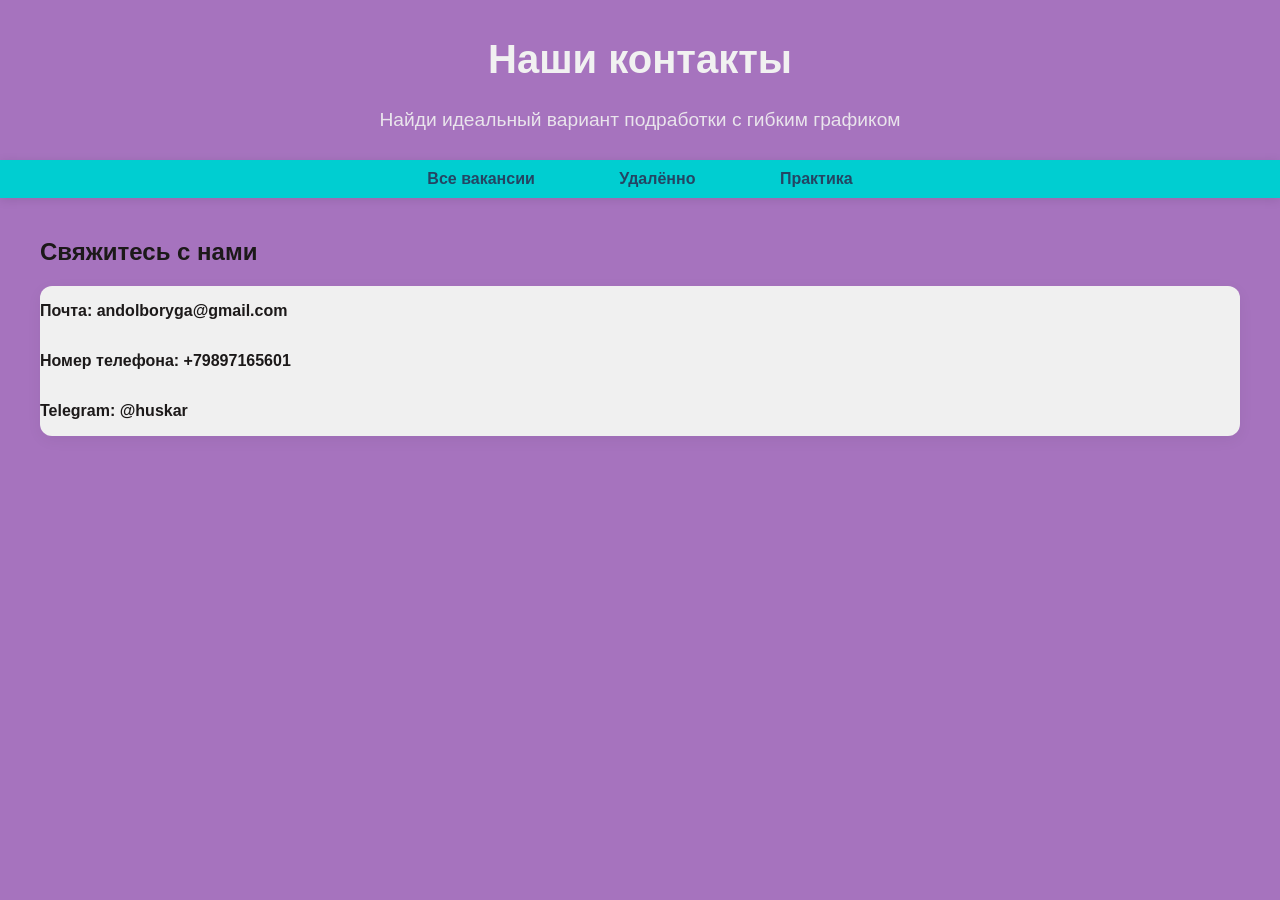
<file: html project/contacts.html>
<!DOCTYPE html>
<html lang="ru">
  <head>
    <meta charset="UTF-8">
    <title>Контакты</title> 
    <style>
    header {
        background: linear-gradient(135deg, var(--secondary-color));
        color: rgb(241, 241, 241);
        padding: 10px 20px;
        text-align: center;
    }

    header h1 {
        margin: 0.1;
        font-size: 2.5rem;
    }

    header p {
    font-size: 1.2rem;
    opacity: 0.9;
    }


        /* Общие стили */
        :root {
            --primary-color: #c214f3; /* Основной фиолеовый */
            --secondary-color: #ffffff; /* Фиолетовый для кнопки зп*/
            --dark-bg: #244563;
            --light-bg: #a673be;
            --text-color: #1c1919;
        }
        body {
            font-family: 'Segoe UI', Arial, sans-serif;
            margin: 0;
            padding: 0;
            background-color: var(--light-bg);
            color: var(--text-color);
        }
        
    /* Навигация по сайту */


    
    nav {
            background: rgb(0, 206, 209);
            padding: 10px;
            
            text-align: center;
            position: sticky;
            top: 1;
            box-shadow: 0 2px 10px rgba(0, 0, 0, 0.1);
            z-index: 1000;
        }

        nav a {
            text-decoration: none;
            color: var(--dark-bg);
            margin: 0 40px;
            font-weight: bold;
            transition: 0.3s;
        }

        nav a:hover {
            color: var(--primary-color);
        }

        /* Сетка с карточками */
        .container {
            max-width: 1200px;
            margin: 40px auto;
            padding: 0 40px;
        }

        /* Стиль карточки подработки */
        .job-card {
            background: rgb(240, 240, 240);
            border-radius: 12px;
            overflow: hidden;
            box-shadow: 0 4px 15px rgba(0,0,0,0.05);
            transition: transform 0.1s ease;
            display: flex;
            flex-direction: column;
        }

        .job-card:hover {
            transform: translateY(-10px);
            box-shadow: 0 8px 25px rgba(20, 13, 13, 0.1);
        }

        .job-info {
            padding: 10px;
            flex-grow: 1;
        }

        .job-info h3 {
            margin-top: 0;
            color: var(--primary-color);
        }
    
        .btn:hover {
            background: var(--dark-bg);
        }

        /* Футер */
        footer {
            background: var(--dark-bg);
            color: rgb(255, 253, 253);
            text-align: center;
            padding: 10px;
            margin-top: 50px;
        }

        /* Для мобильных устройств */
        @media (max-width: 600px) {
            header h1 { font-size: 1.8rem; }
            .container { margin: 20px auto; }
        }
    </style>
  </head>
    <body>
 
        <header>
            <h1>Наши контакты</h1>
            <p>Найди идеальный вариант подработки с гибким графиком</p>
        </header>
        
        <nav class="navigation">
         <a href="test.html">Все вакансии</a>
         <a href="remote.html">Удалённо</a>
         <a href="practice.html">Практика</a>
        </nav>
        <div class="container">
            <h2>Свяжитесь с нами</h2>
            <div class="job-card">
             <p><strong>Почта: andolboryga@gmail.com</strong></p>
             <p><strong>Номер телефона: +79897165601</strong></p>
             <p><strong>Telegram: @huskar</strong></p>
            </div>
        </div>
       
    </body>
</html>
</file>
